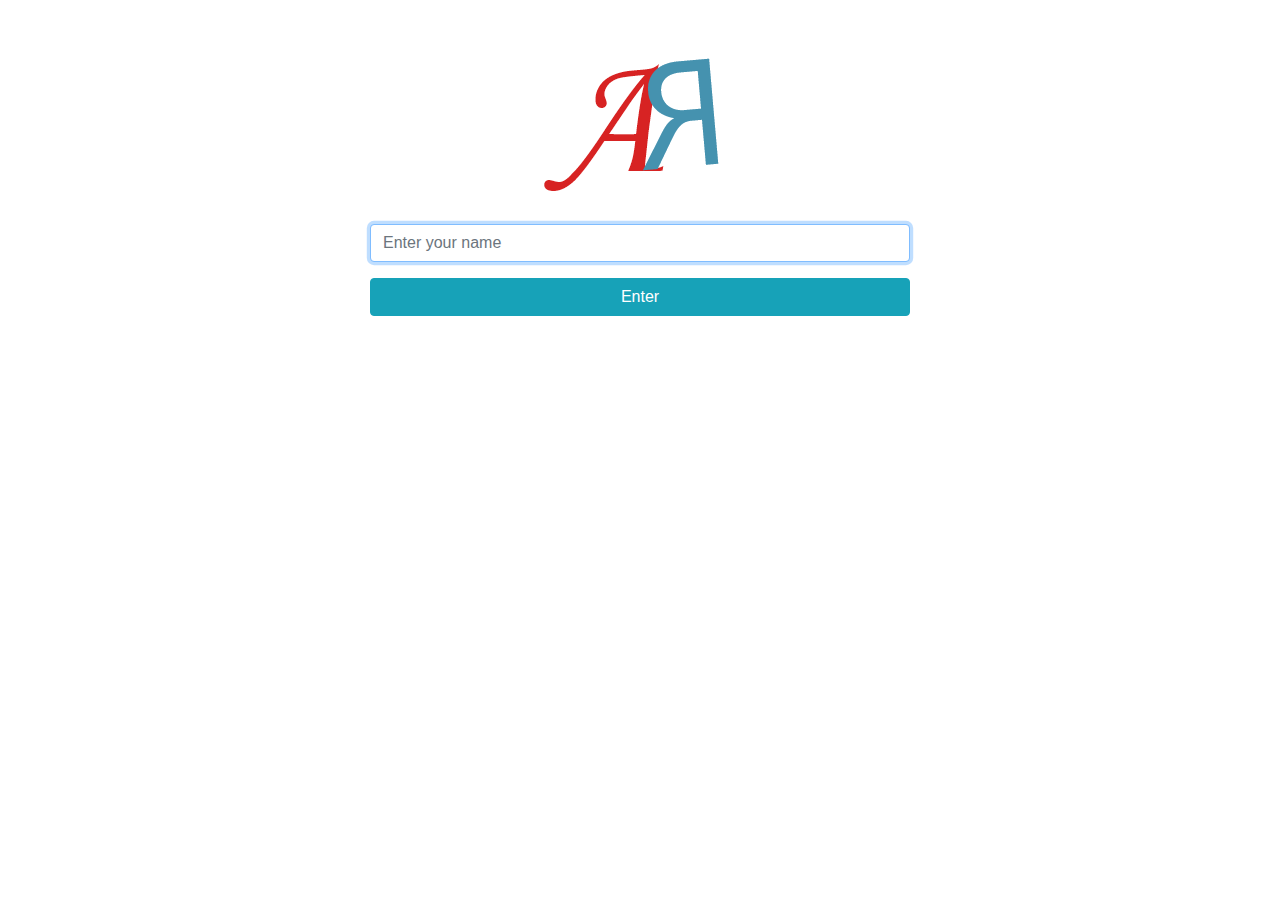
<file: index.html>
<!DOCTYPE html>
<html lang="en">

<head>
    <meta charset="UTF-8">
    <meta name="viewport" content="width=device-width, initial-scale=1.0">
    <link rel="shortcut icon" href="img/logo.png" type="image/x-icon">
    <link rel="stylesheet" href="css/bootstrap.min.css">
    <title>Number Games</title>
</head>

<body class="d-flex align-items-center">
    <div class="container">
        <div class="row d-flex align-items-center ">
            <div class="col-lg-6 col-md-12 m-auto">
                <div class="text-center">   
                    <img src="img/logo.png" alt="">
                </div>
                <input type="text" placeholder="Enter your name" autofocus id="name" class="form-control">
                <button id="button" class="btn btn-info btn-block mt-3">Enter</button>
                <p id="error"></p>
            </div>
        </div>

    </div>


    <script>
        let name = document.querySelector("#name");
        let button = document.querySelector("#button");
        let error = document.querySelector("#error");

        button.addEventListener('click', function enter() {
            if (name.value == "") {
                error.innerHTML = "Enter your name";
                error.style.color = "red";
            }
            else {
                let name = document.querySelector("#name").value;
                window.localStorage.setItem("name", name);
                window.location.href = "even.html";
            }

        })  
    </script>
</body>

</html>
</file>
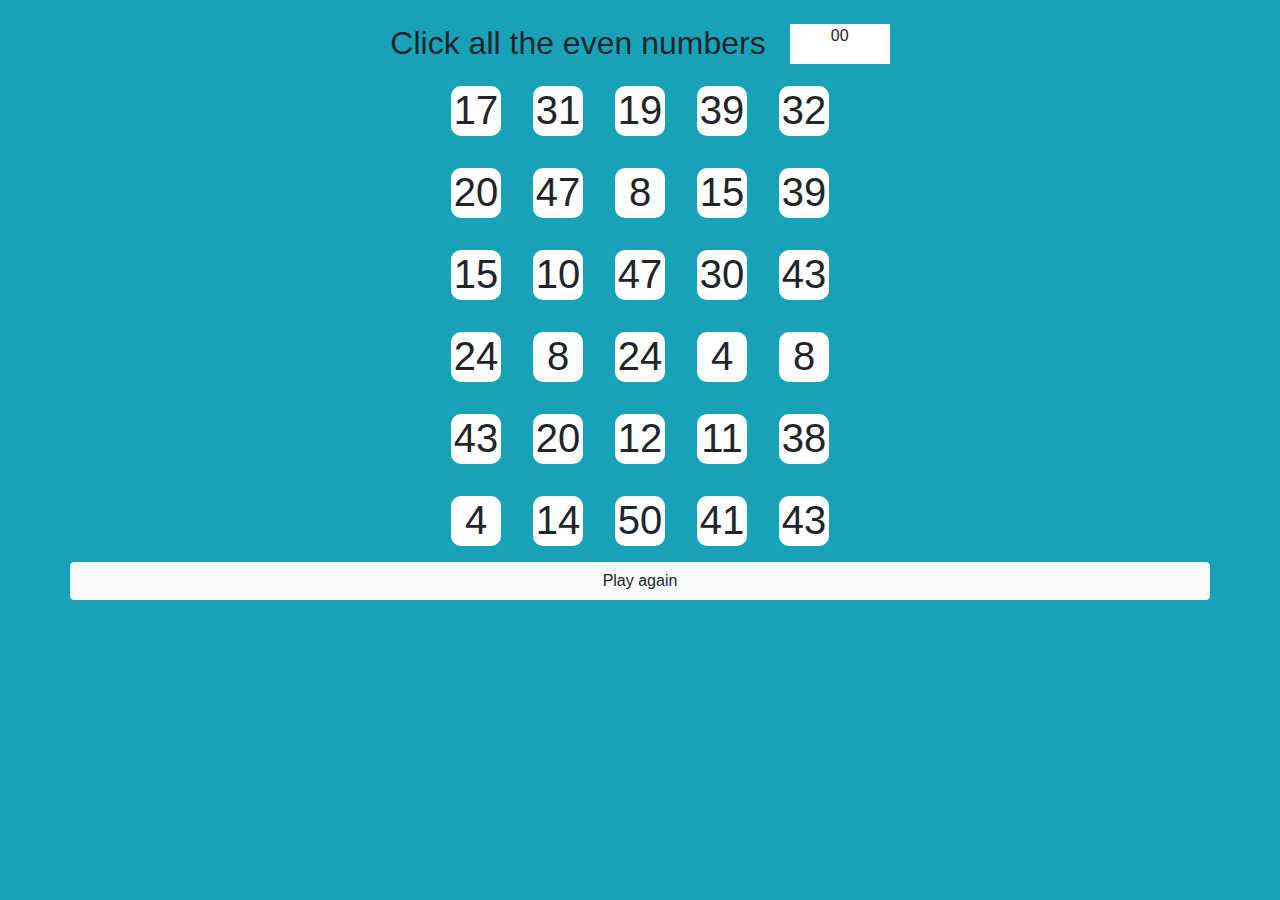
<file: even.html>
<!DOCTYPE html>
<html lang="en">
<head>
    <meta charset="UTF-8">
    <meta name="viewport" content="width=device-width, initial-scale=1.0">
    <title>Number Games</title>
    <link rel="shortcut icon" href="img/logo.png" type="image/x-icon">
    <link rel="stylesheet" href="css/bootstrap.min.css">
    <link rel="stylesheet" href="css/style.css">
</head>
<body class="bg-info">
    
    <div class="container-fluid p-lg-0 p-md-5  vh-100">
            <audio id="click">
                    <source src="audio/Mouse-Click-00-m-FesliyanStudios.com.mp3" type="audio/ogg">
                    <source src="audio/Mouse-Click-00-m-FesliyanStudios.com.mp3" type="audio/mpeg">
                    Your browser does not support the audio element.
                </audio> 
                <audio id="clap">
                        <source src="audio/applause.mp3" type="audio/ogg">
                        <source src="audio/applause.mp3" type="audio/mpeg">
                        Your browser does not support the audio element.
                    </audio> 
        <div class="container m-auto cont p-0 m-0 ">
            <div class="d-flex justify-content-center">
                <div><h2 class="text-center mt-4 header">Click all the even numbers</h2></div>
                <div class="bg-white mt-4 ml-4 text-center" id="counter" style="height: 40px; width: 100px;">00</div>
            </div>

            


            <div id="content" >
                
                <div class="d-flex justify-content-center" >
                    <h1 class="even m-3">4</h1>
                    <h1 class="even m-3">4</h1>
                    <h1 class="even m-3">4</h1>
                    <h1 class="even m-3">4</h1>
                    <h1 class="even m-3">4</h1>
                </div>
                <div class="d-flex justify-content-center" >
                    <h1 class="even m-3">4</h1>
                    <h1 class="even m-3">4</h1>
                    <h1 class="even m-3">4</h1>
                    <h1 class="even m-3">4</h1>
                    <h1 class="even m-3">4</h1>
                </div>
                <div class="d-flex justify-content-center" >
                    <h1 class="even m-3">4</h1>
                    <h1 class="even m-3">4</h1>
                    <h1 class="even m-3">4</h1>
                    <h1 class="even m-3">4</h1>
                    <h1 class="even m-3">4</h1>
                </div>
                <div class="d-flex justify-content-center" >
                    <h1 class="even m-3">4</h1>
                    <h1 class="even m-3">4</h1>
                    <h1 class="even m-3">4</h1>
                    <h1 class="even m-3">4</h1>
                    <h1 class="even m-3">4</h1>
                </div>
                <div class="d-flex justify-content-center" >
                    <h1 class="even m-3">4</h1>
                    <h1 class="even m-3">4</h1>
                    <h1 class="even m-3">4</h1>
                    <h1 class="even m-3">4</h1>
                    <h1 class="even m-3">4</h1>
                </div>
                <div class="d-flex justify-content-center" >
                    <h1 class="even m-3">4</h1>
                    <h1 class="even m-3">4</h1>
                    <h1 class="even m-3">4</h1>
                    <h1 class="even m-3">4</h1>
                    <h1 class="even m-3">4</h1>
                </div>
            </div>
            
            <button class="btn btn-block btn-light " id="play">Play again</button>
        </div>
    </div>
<script src="js/script.js"></script>
</body>
</html>
</file>
<file: css/style.css>
.even{
    background-color: white;
    width: 50px;
    height: 50px;
    text-align: center;
    border-radius: 10px;
}
</file>
